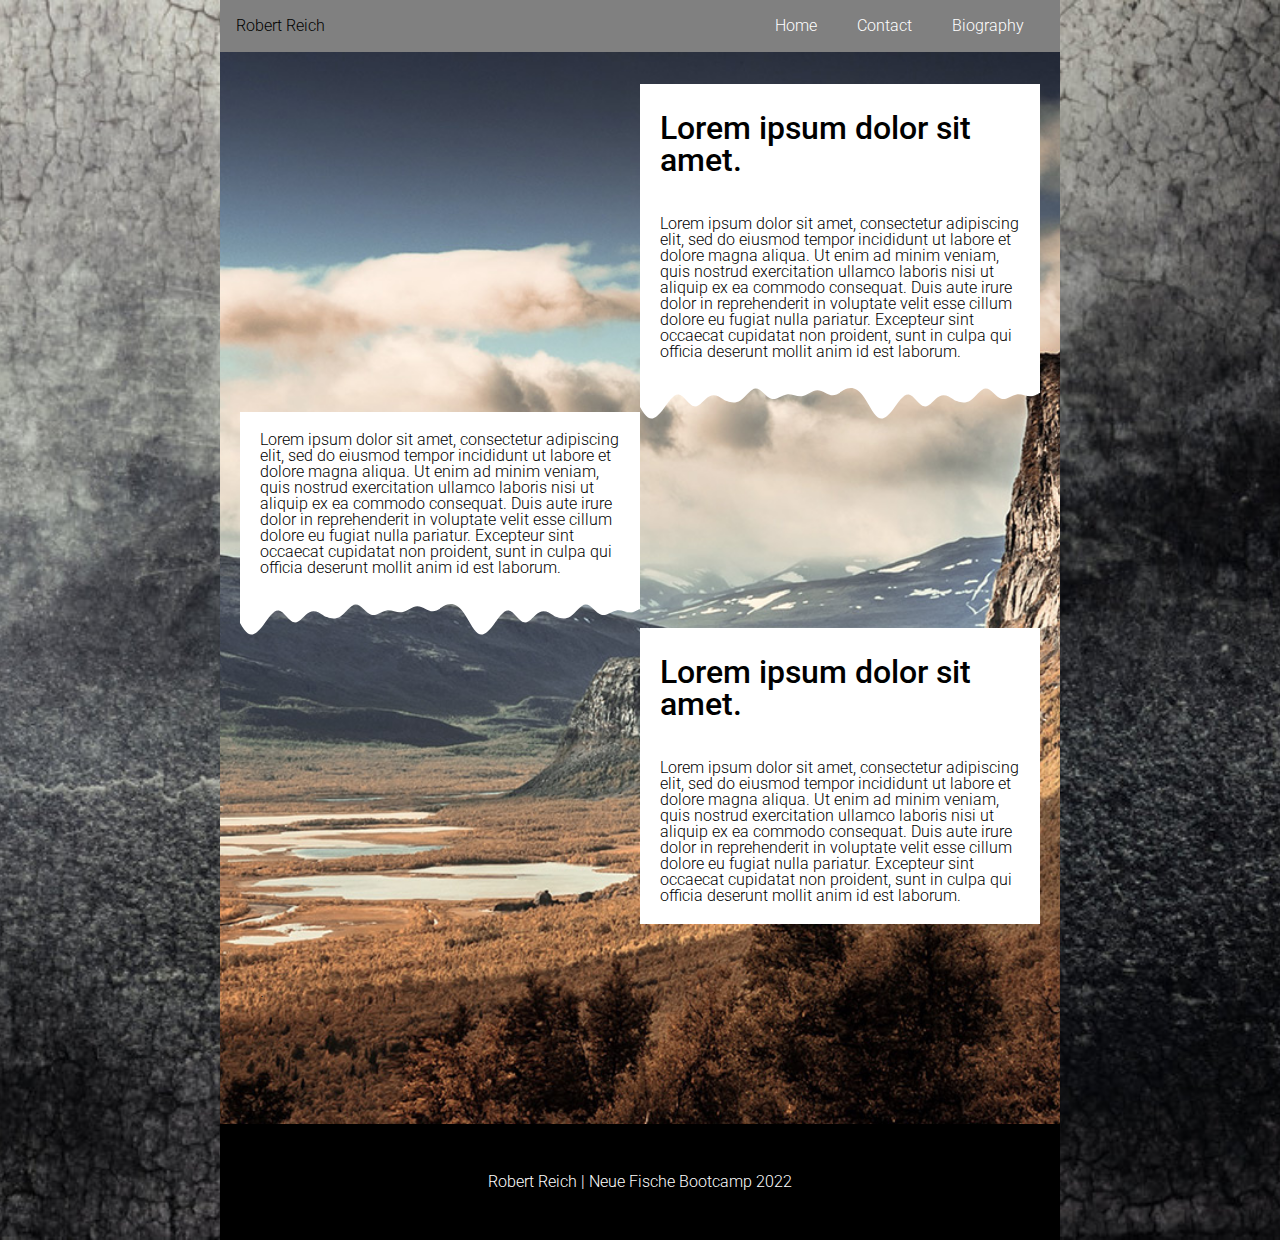
<file: index.html>
<!DOCTYPE html>
<html lang="en">
  <head>
    <meta charset="UTF-8" />
    <meta http-equiv="X-UA-Compatible" content="IE=edge" />
    <meta name="viewport" content="width=device-width, initial-scale=1.0" />
    <title>Robert's Website</title>
    <link rel="stylesheet" href="styles/styles.css" />
  </head>
  <body class="bg-image-big-1">
    <!-- Header Section -->
    <header>
      <nav>
        <p>Robert Reich</p>
        <ul>
          <li><a href="index.html">Home</a></li>
          <li><a href="contact.html">Contact</a></li>
          <li><a href="bio.html">Biography</a></li>
        </ul>
      </nav>
    </header>

    <!-- Main Section -->
    <main class="bg-image-big-3">
      <section class="flex mobile-margin-top-32">
        <div class="mobile-50">
          <p></p>
        </div>
        <div class="welle desktop-50 mobile-100 bg-white">
          <h1>Lorem ipsum dolor sit amet.</h1>
          <p>
            Lorem ipsum dolor sit amet, consectetur adipiscing elit, sed do
            eiusmod tempor incididunt ut labore et dolore magna aliqua. Ut enim
            ad minim veniam, quis nostrud exercitation ullamco laboris nisi ut
            aliquip ex ea commodo consequat. Duis aute irure dolor in
            reprehenderit in voluptate velit esse cillum dolore eu fugiat nulla
            pariatur. Excepteur sint occaecat cupidatat non proident, sunt in
            culpa qui officia deserunt mollit anim id est laborum.
          </p>
        </div>
        <div></div>
      </section>
      <section class="flex mobile-margin-top-32">
        <aritcle class="welle desktop-50 mobile-100 bg-white">
          <p>
            Lorem ipsum dolor sit amet, consectetur adipiscing elit, sed do
            eiusmod tempor incididunt ut labore et dolore magna aliqua. Ut enim
            ad minim veniam, quis nostrud exercitation ullamco laboris nisi ut
            aliquip ex ea commodo consequat. Duis aute irure dolor in
            reprehenderit in voluptate velit esse cillum dolore eu fugiat nulla
            pariatur. Excepteur sint occaecat cupidatat non proident, sunt in
            culpa qui officia deserunt mollit anim id est laborum.
          </p></aritcle
        >
      </section>

      <section class="flex mobile-margin-top-32">
        <div class="mobile-50">
          <p></p>
        </div>
        <div class="article-box desktop-50 mobile-100">
          
          <h1>Lorem ipsum dolor sit amet.</h1>
          <p>
            Lorem ipsum dolor sit amet, consectetur adipiscing elit, sed do
            eiusmod tempor incididunt ut labore et dolore magna aliqua. Ut enim
            ad minim veniam, quis nostrud exercitation ullamco laboris nisi ut
            aliquip ex ea commodo consequat. Duis aute irure dolor in
            reprehenderit in voluptate velit esse cillum dolore eu fugiat nulla
            pariatur. Excepteur sint occaecat cupidatat non proident, sunt in
            culpa qui officia deserunt mollit anim id est laborum.
    
          </p>
        </div>
        <div class=""> <p>
          <p>.</p>
        </p></div>
      </section>
      <section class="mobile-margin-top-64"></section>
    </main>

    <!-- Footer Section -->
    <footer><p>Robert Reich | Neue Fische Bootcamp 2022</p></footer>
  </body>
</html>
</file>
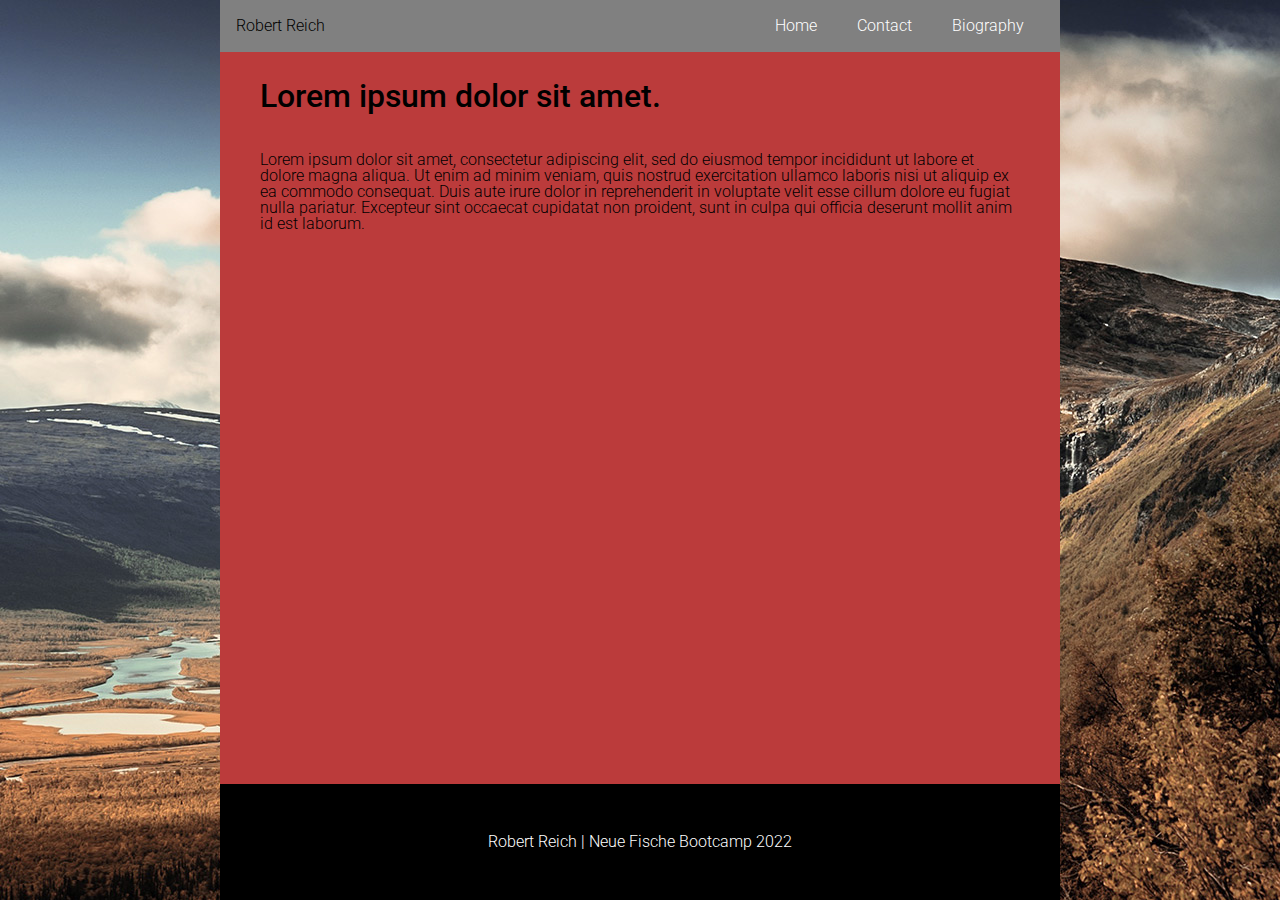
<file: bio.html>
<!DOCTYPE html>
<html lang="en">
  <head>
    <meta charset="UTF-8" />
    <meta http-equiv="X-UA-Compatible" content="IE=edge" />
    <meta name="viewport" content="width=device-width, initial-scale=1.0" />
    <title>Robert's Website</title>
    <link rel="stylesheet" href="styles/styles.css" />
  </head>
  <body class="bg-image-big-3">
    <!-- Header Section -->
    <header>
      <nav>
        <p>Robert Reich</p>
        <ul>
          <li><a href="index.html">Home</a></li>
          <li><a href="contact.html">Contact</a></li>
          <li><a href="bio.html">Biography</a></li>
        </ul>
      </nav>
    </header>

    <!-- Main Section -->
    <main>
      <h1>Lorem ipsum dolor sit amet.</h1>
      <p>
        Lorem ipsum dolor sit amet, consectetur adipiscing elit, sed do eiusmod
        tempor incididunt ut labore et dolore magna aliqua. Ut enim ad minim
        veniam, quis nostrud exercitation ullamco laboris nisi ut aliquip ex ea
        commodo consequat. Duis aute irure dolor in reprehenderit in voluptate
        velit esse cillum dolore eu fugiat nulla pariatur. Excepteur sint
        occaecat cupidatat non proident, sunt in culpa qui officia deserunt
        mollit anim id est laborum.
      </p>
    </main>
    <!-- Footer Section -->
    <footer><p>Robert Reich | Neue Fische Bootcamp 2022</p></footer>
  </body>
</html>
</file>
<file: styles/styles.css>
@import url("/styles/cssreset.css");
@import url("/styles/navi.css");
@import url("https://fonts.googleapis.com/css2?family=Roboto:wght@300;500&display=swap");
@import url("rr-flex.css");

:root {
  --primary-color: black;
  --secondary-color: white;
  --funky-color: rgb(187, 59, 59);

  --header-hight: 52px;
  --footer-height: 116px;
}

body {
  font-family: "Roboto", Arial, Helvetica, sans-serif;
  font-weight: 300;
  background-color: var(--primary-color);
}
.bg-image-big-1 {
  background-image: url("/images/4.jpg");
  background-repeat: no-repeat, no-repeat;
  background-size: cover;
  background-position: 50% 50%;
}

.bg-image-big-2 {
  background-image: url("/images/04.jpg");
  background-repeat: no-repeat, no-repeat;
  background-size: cover;
  background-position: 50% 50%;
}

.bg-image-big-3 {
  background-image: url("/images/banner.jpg");
  background-repeat: no-repeat, no-repeat;
  background-size: cover;
  background-position: 50% 50%;
}

.welle {
  position: relative;
}
.welle::after {
  content: "";
  position: absolute;
  top: 100%;
  left: 0;

  width: 100%;
  height: 4vw;

  background: url("/images/wave.svg") bottom center;
}

.article-box {
  background: white;
  position: relative;
}
.article-box::after {
  content: "";
  position: absolute;
  top: 100%;
  left: 0;
  height: 20px;
  width: 100%;
  background: url(https://s3-us-west-2.amazonaws.com/s.cdpn.io/3/rip.svg) bottom
    center;
  background-size: 150%;
}

.dropshadow {
  box-shadow: 5px 5px 15px 5px rgba(0, 0, 0, 0.5);
}

.bg-white {
  background-color: white;
}

h1,
h2,
h3,
h4 {
  font-family: "Roboto", Arial, Helvetica, sans-serif;
  font-weight: 500;
}

h1 {
  margin-top: 8px;
  font-size: 32px;
  padding: 20px 20px;
}
main p {
  padding: 20px 20px;
}

header {
  margin: 0 auto;
  max-width: 840px;
  min-height: var(--header-hight);
}

main {
  background-color: var(--funky-color);
  min-height: calc(100vh - var(--header-hight) - var(--footer-height));

  margin: 0 auto;
  max-width: 800px;
  padding: 0 20px 0 20px;

  display: flex;
  flex-direction: column;
}

footer {
  margin: 0 auto;
  max-width: 840px;

  display: flex;
  flex-direction: row;
  justify-content: center;

  padding: 50px 0px;
  margin-top: 0px;
  background-color: var(--primary-color);
  min-height: var (--footer-height);
  color: var(--secondary-color);
}
</file>
